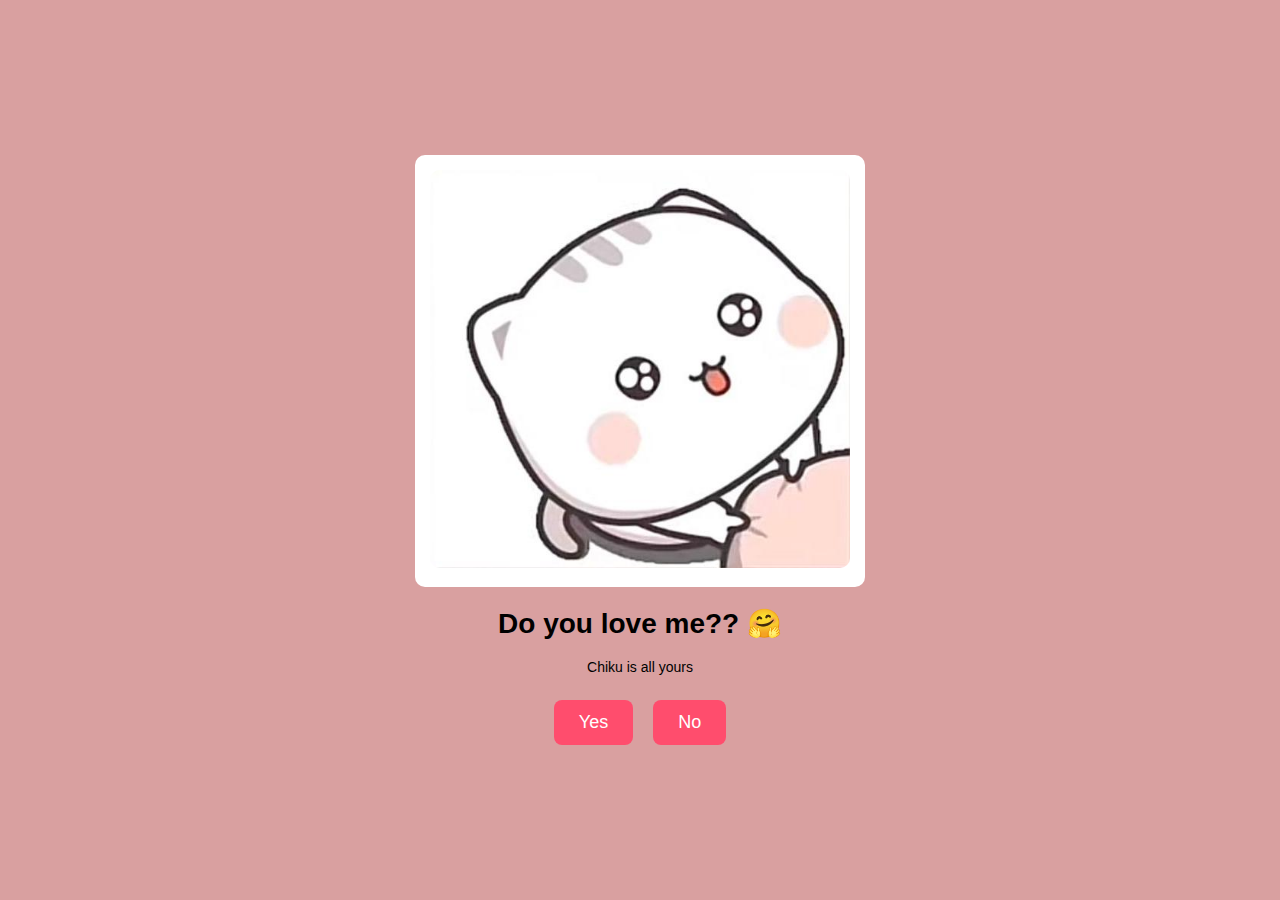
<file: index.html>
<!DOCTYPE html>
<html lang="en">
<head>
<meta charset="UTF-8">
<meta name="viewport" content="width=device-width, initial-scale=1.0">
<title>Do you love me?</title>
<link rel="stylesheet" href="style.css">
</head>

<body>

<div class="container">

    <div class="media-box">
   <img src="./cute.png" alt="Cute Image">


</div>


    <h1>Do you love me?? 🤗</h1>

    <p class="sub">Chiku is all yours</p>

    <div class="buttons">
      
        <button class="yes" id="yesBtn"onclick="window.location.href='page5.html'">Yes</button>
    <button onclick="window.location.href='page2.html'" class="no" id="noBtn">No</button>
    </div>

</div>




</body>
</html>
</file>
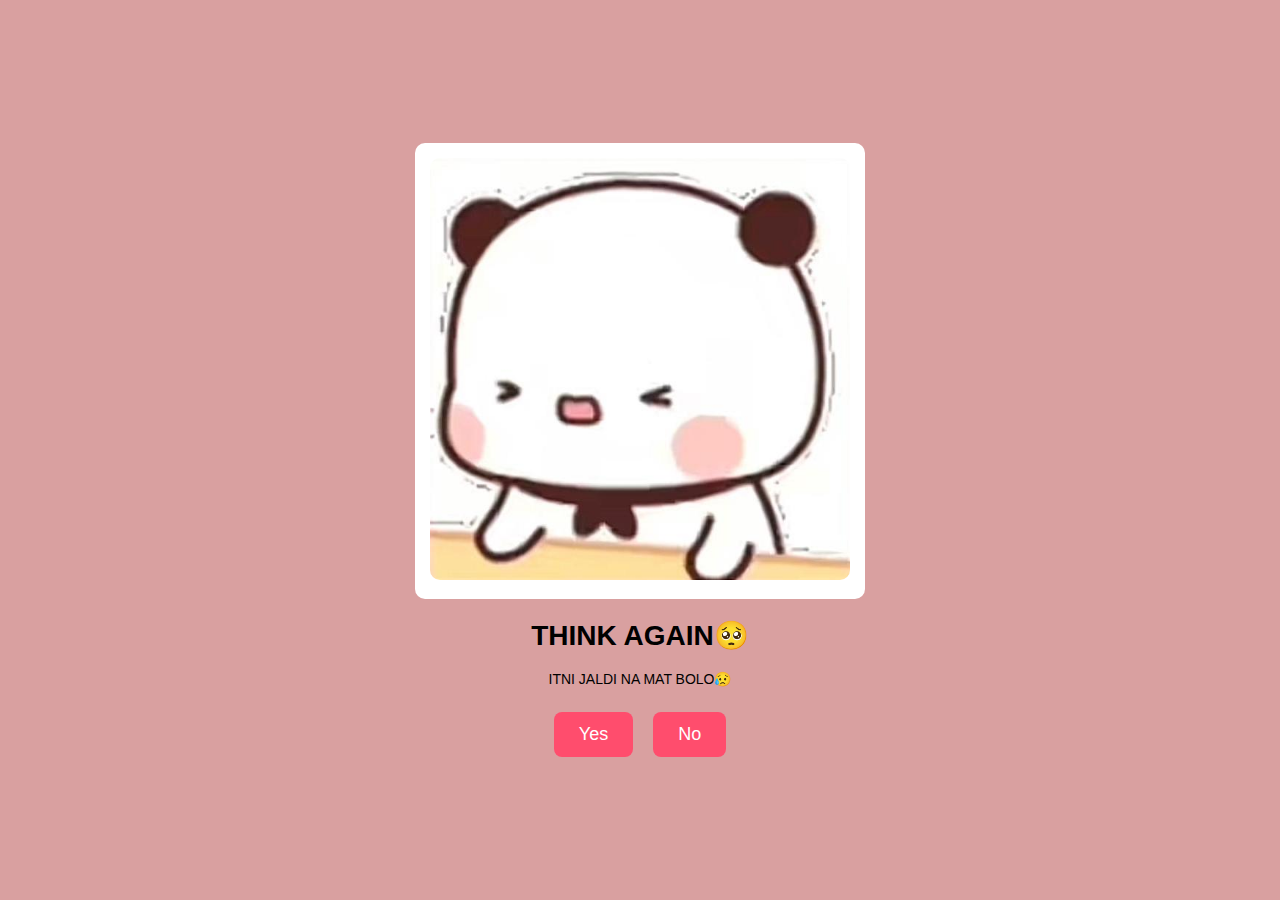
<file: page2.html>
<!DOCTYPE html>
<html lang="en">
<head>
<meta charset="UTF-8">
<meta name="viewport" content="width=device-width, initial-scale=1.0">
<title>Do you love me?</title>
<link rel="stylesheet" href="style.css">
</head>

<body>

<div class="container">

    <div class="media-box">
   <img src="./cute2.png" alt="Cute Image">


</div>


    <h1>THINK AGAIN🥺</h1>

    <p class="sub">ITNI JALDI NA MAT BOLO😥</p>

    <div class="buttons">
        <button class="yes" onclick="window.location.href='page5.html'">Yes</button>
        <button class="no" id="noBtn" onclick="window.location.href='page3.html'">No</button>
        
    </div>

</div>


</body>
</html>
</file>
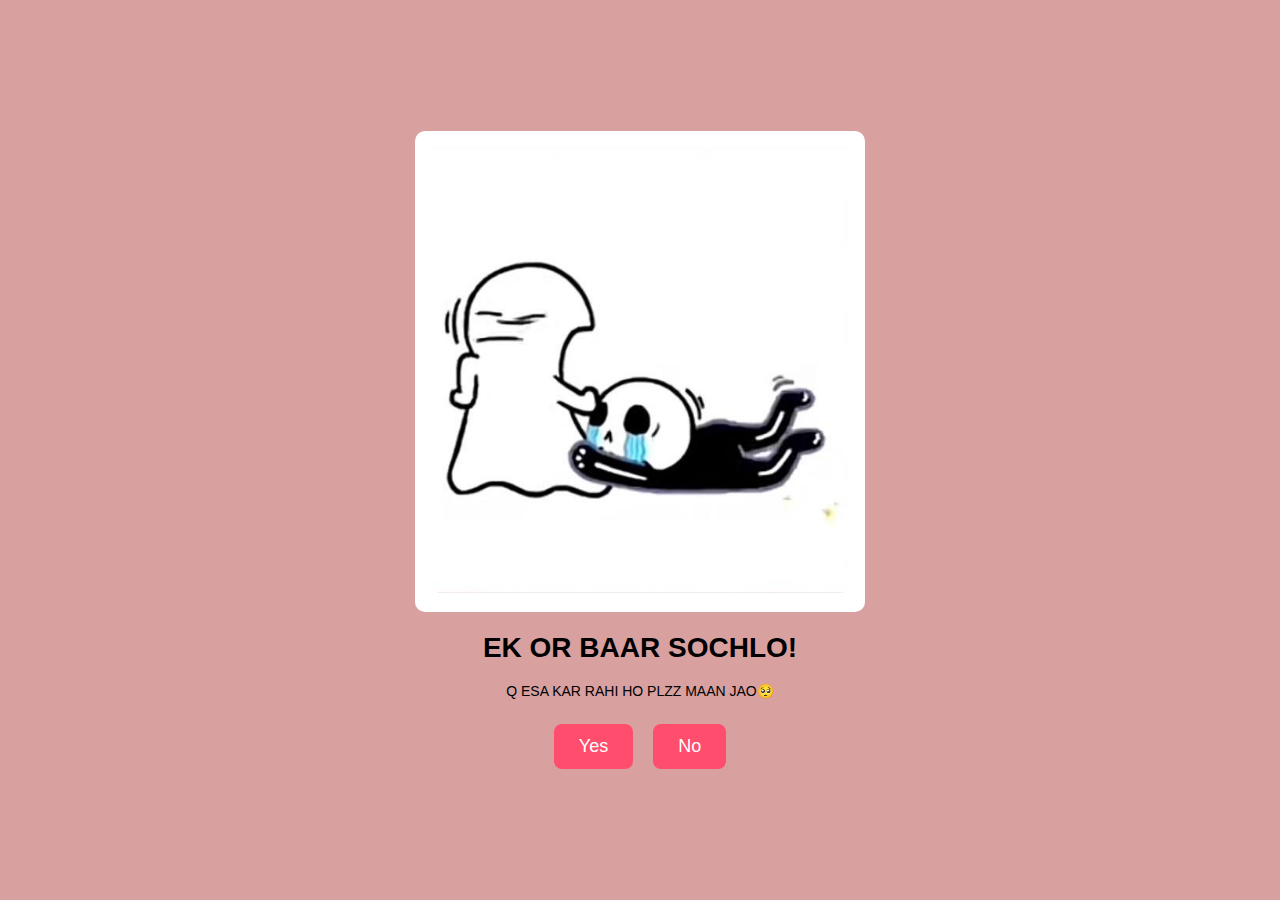
<file: page3.html>
<!DOCTYPE html>
<html lang="en">
<head>
<meta charset="UTF-8">
<meta name="viewport" content="width=device-width, initial-scale=1.0">
<title>Do you love me?</title>
<link rel="stylesheet" href="style.css">
</head>

<body>

<div class="container">

    <div class="media-box">
   <img src="./cute3.png" alt="Cute Image">


</div>


    <h1>EK OR BAAR SOCHLO!</h1>

    <p class="sub">Q ESA KAR RAHI HO PLZZ MAAN JAO🥺</p>

    <div class="buttons">
      
        <button class="yes" id="yesBtn"  onclick="window.location.href='page5.html'">Yes</button>
    <button onclick="window.location.href='page4.html'" class="no" id="noBtn">No</button>
    </div>

</div>



</body>
</html>
</file>
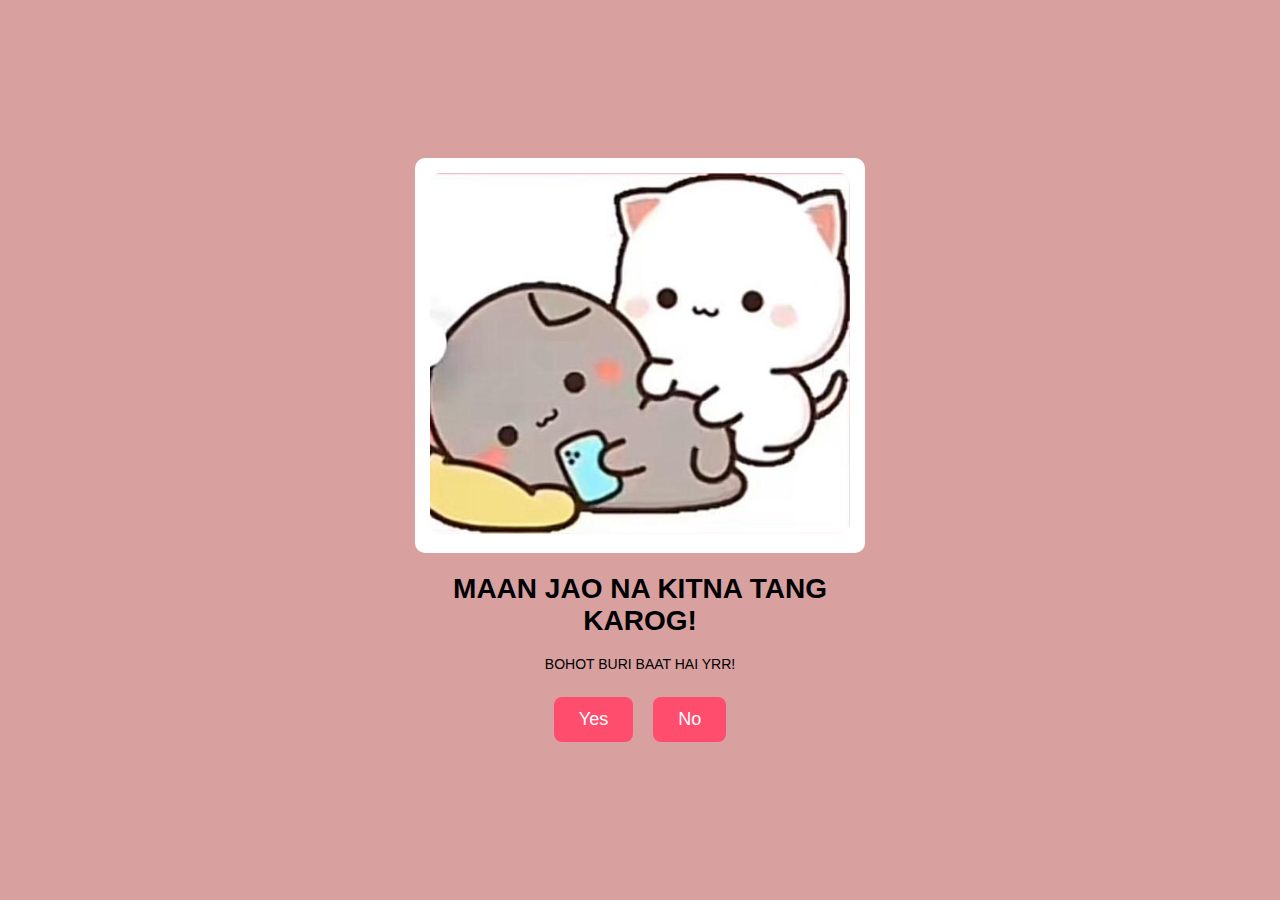
<file: page4.html>
<!DOCTYPE html>
<html lang="en">
<head>
<meta charset="UTF-8">
<meta name="viewport" content="width=device-width, initial-scale=1.0">
<title>Do you love me?</title>
<link rel="stylesheet" href="style.css">
</head>

<body>

<div class="container">

    <div class="media-box">
   <img src="./cute4.png" alt="Cute Image">


</div>


    <h1>MAAN JAO NA KITNA TANG KAROG!</h1>

    <p class="sub">BOHOT BURI BAAT HAI YRR!</p>

    <div class="buttons">
      
        <button class="yes" id="yesBtn" onclick="window.location.href='page5.html'" >Yes</button>
    <button class="no" id="noBtn">No</button>
    </div>

</div>

<script>
    const noBtn = document.getElementById("noBtn");

noBtn.addEventListener("mouseover", () => {
    const x = Math.random() * 400 - 100;
    const y = Math.random() * 100 - 100;
    noBtn.style.transform = `translate(${x}px, ${y}px)`;
});
</script>




</body>
</html>
</file>
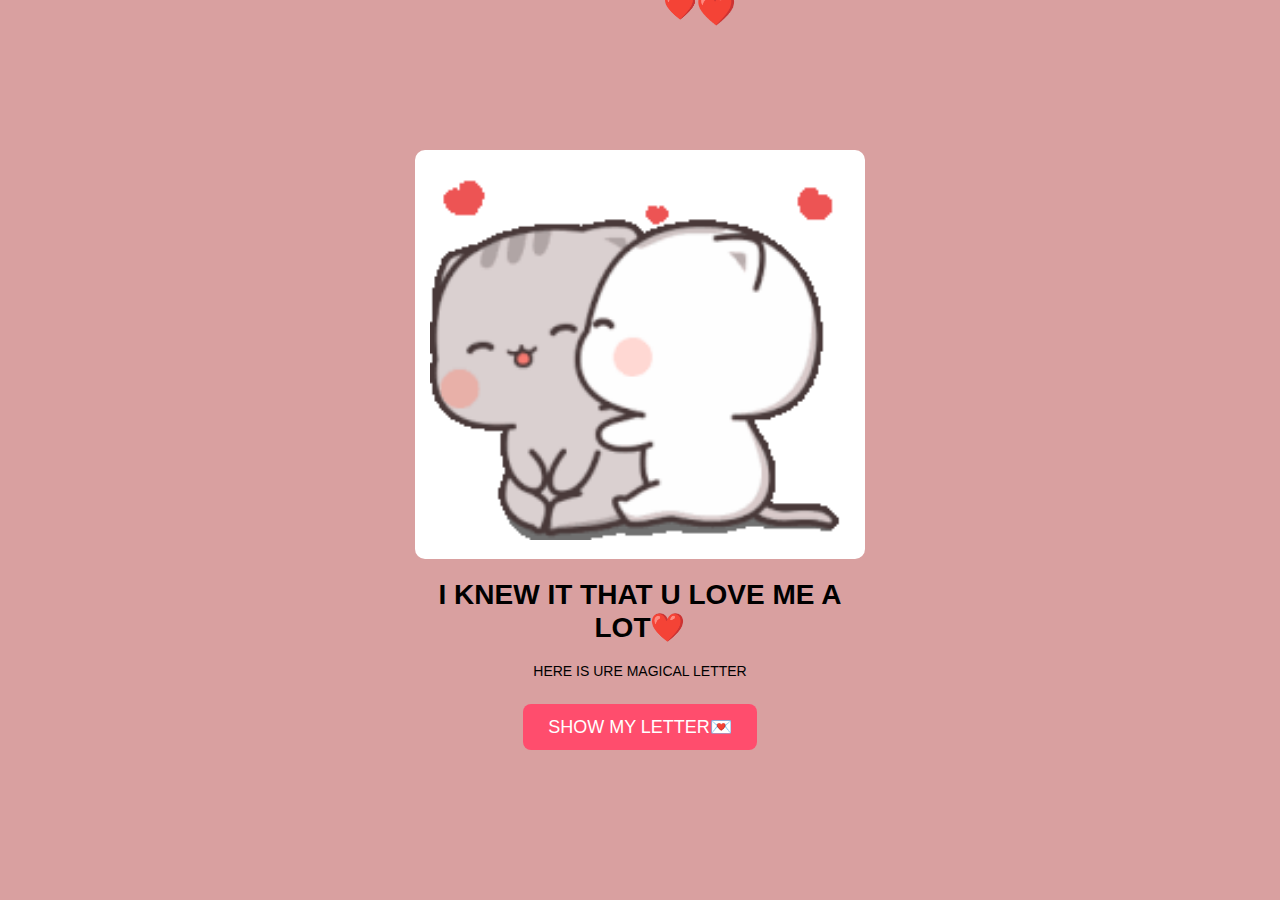
<file: page5.html>
<!DOCTYPE html>
<html lang="en">
<head>
<meta charset="UTF-8">
<meta name="viewport" content="width=device-width, initial-scale=1.0">
<title>Do you love me?</title>
<link rel="stylesheet" href="style.css">
</head>

<body>

<div class="container">

    <div class="media-box">
   <img src="./cute5.png" alt="Cute Image">
   


</div>
<div id="hearts"></div>

<script>
const heartsContainer = document.getElementById("hearts");

function createHeart(){
    const heart = document.createElement("div");
    heart.classList.add("heart");
    heart.innerHTML = "❤️";

    heart.style.left = Math.random() * 100 + "vw";
    heart.style.animationDuration = Math.random() * 3 + 2 + "s";
    heart.style.fontSize = Math.random() * 20 + 15 + "px";

    heartsContainer.appendChild(heart);

    setTimeout(()=>{
        heart.remove();
    },5000);
}

setInterval(createHeart, 300);
</script>





    <h1>I KNEW IT THAT U LOVE ME A LOT❤️</h1>

    <p class="sub">HERE IS URE MAGICAL LETTER</p>

    <div class="buttons">
      
        
    <button  class="no" id="noBtn" onclick="window.location.href='page6.html'"  >SHOW MY LETTER💌</button>
    </div>

</div>



</body>
</html>
</file>
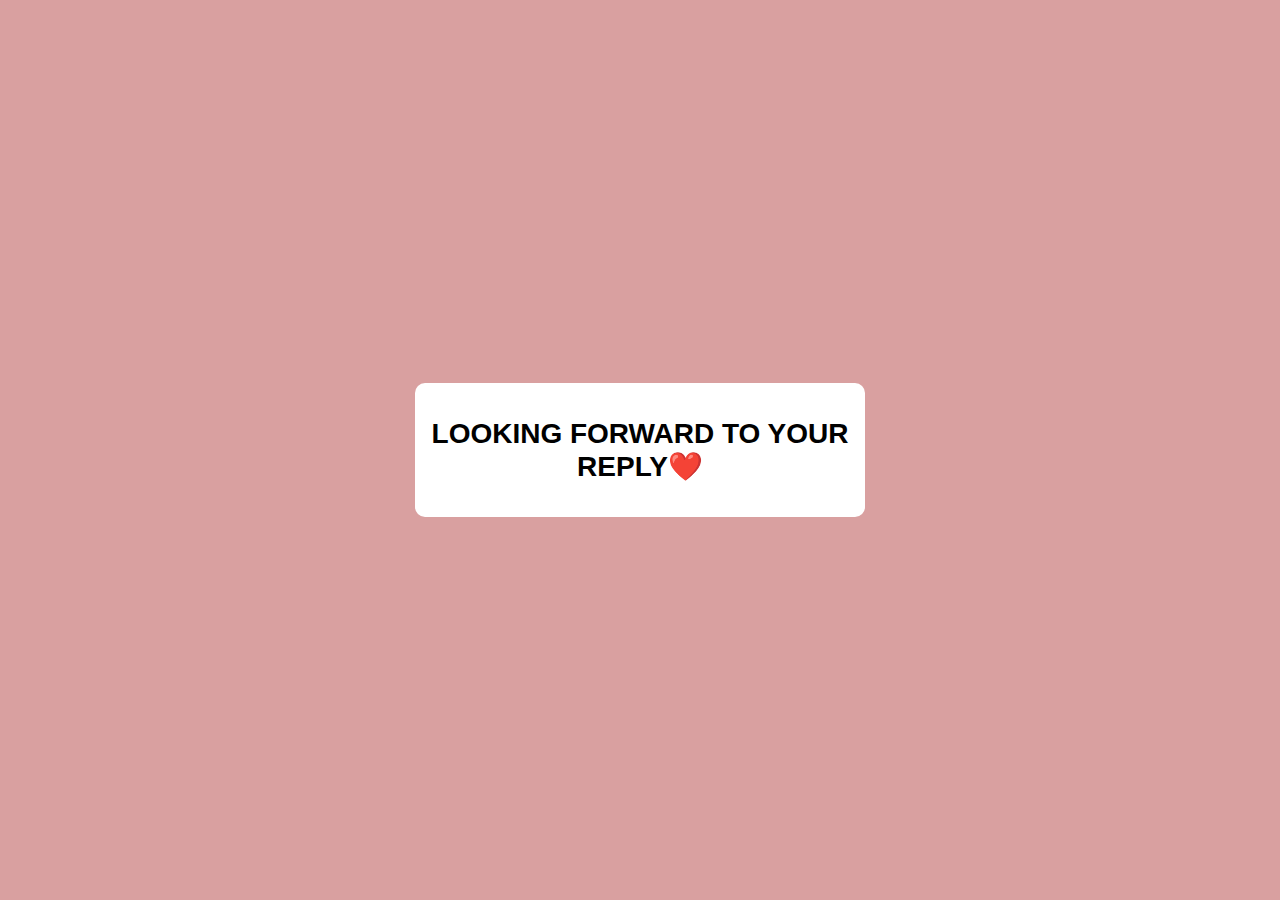
<file: page7.html>
<!DOCTYPE html>
<html lang="en">
<head>
<meta charset="UTF-8">
<meta name="viewport" content="width=device-width, initial-scale=1.0">
<title>Do you love me?</title>
<link rel="stylesheet" href="style.css">
</head>

<body>

<div class="container">

    <div class="media-box">
        <h1>LOOKING FORWARD TO YOUR REPLY❤️</h1>
   


</div>


    







</body>
</html>
</file>
<file: style.css>
*{
    box-sizing: border-box;
}

body{
    margin:0;
    height:100vh;
    display:flex;
    justify-content:center;
    align-items:center;
    background:#d9a0a0;
    font-family: Arial, sans-serif;
}

.container{
    text-align:center;
    width:90%;
    max-width:400px;
}

.media-box{
    background:white;
    padding:15px;
    border-radius:10px;
}

img{
    width:100%;
    border-radius:10px;
}


h1{
    margin-top:20px;
    font-size:26px;
}

.sub{
    margin-top:5px;
    font-size:14px;
}

.buttons{
    margin-top:25px;
    display:flex;
    justify-content:center;
    gap:20px;
    color: #ff2f6d;
}

button{
    padding:12px 35px;
    border:none;
    border-radius:25px;
    font-size:16px;
    cursor:pointer;
}
button {
    padding: 12px 25px;
    font-size: 18px;
    cursor: pointer;
    border: none;
    border-radius: 8px;
    background-color: #ff4d6d; /* default pink */
    color: white;
    transition: background-color 0.3s ease, transform 0.3s ease;
}

/* Hover effect for BOTH buttons */
button:hover {
    background-color: #ff85a2; /* lighter pink on hover */
}

#hearts{
    position:fixed;
    top:0;
    left:0;
    width:100%;
    height:100%;
    pointer-events:none;
    overflow:hidden;
}

.heart{
    position:absolute;
    top:-10px;
    animation: fall linear forwards;
}

@keyframes fall{
    to{
        transform: translateY(100vh);
        opacity:0;
    }
}
#hearts{
    position:fixed;
    top:0;
    left:0;
    width:100%;
    height:100%;
    pointer-events:none;
    overflow:hidden;
}

.heart{
    position:absolute;
    top:-10px;
    animation: fall linear forwards;
}

@keyframes fall{
    to{
        transform: translateY(100vh);
        opacity:0;
    }
}






/* 📱 Mobile */
@media(max-width:500px){
    h1{
        font-size:22px;
    }

    button{
        padding:10px 28px;
    }
}

/* 💻 Laptop */
@media(min-width:900px){
    .container{
        max-width:450px;
    }

    h1{
        font-size:28px;
    }
}
</file>
